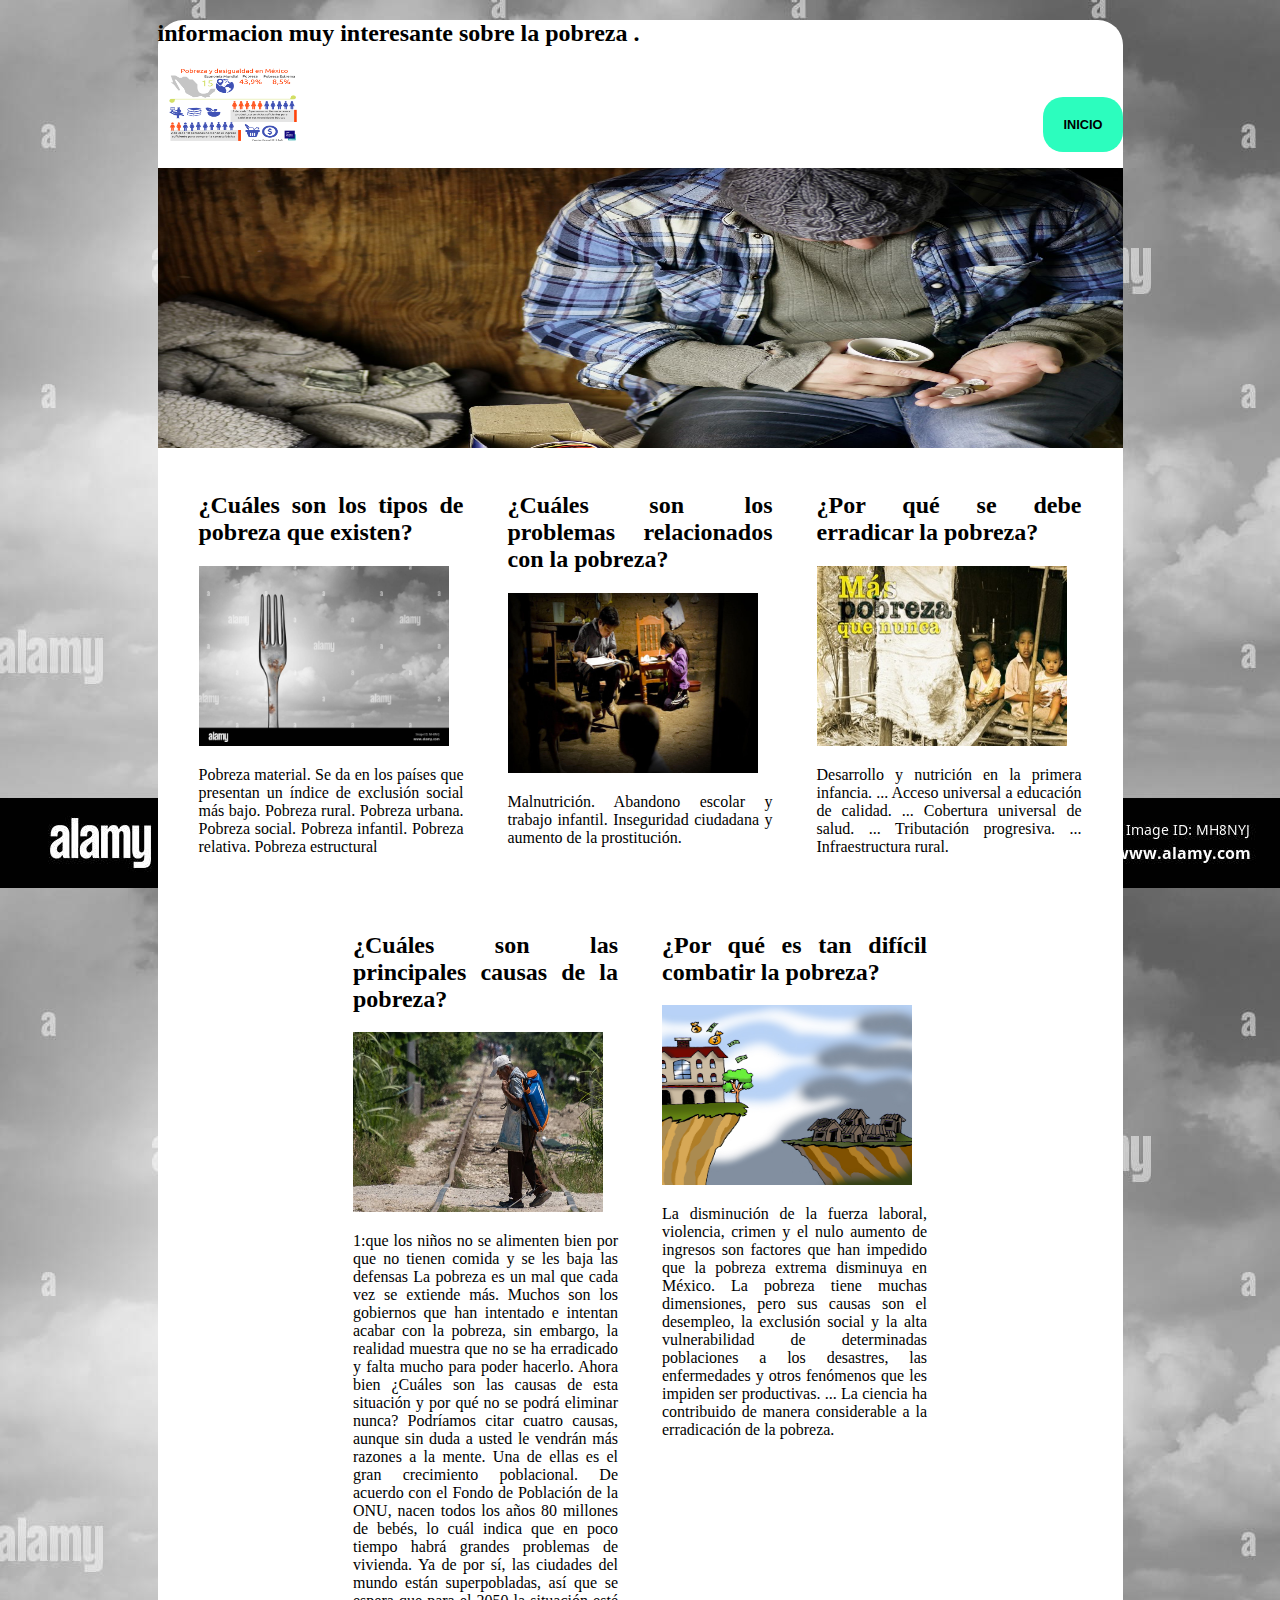
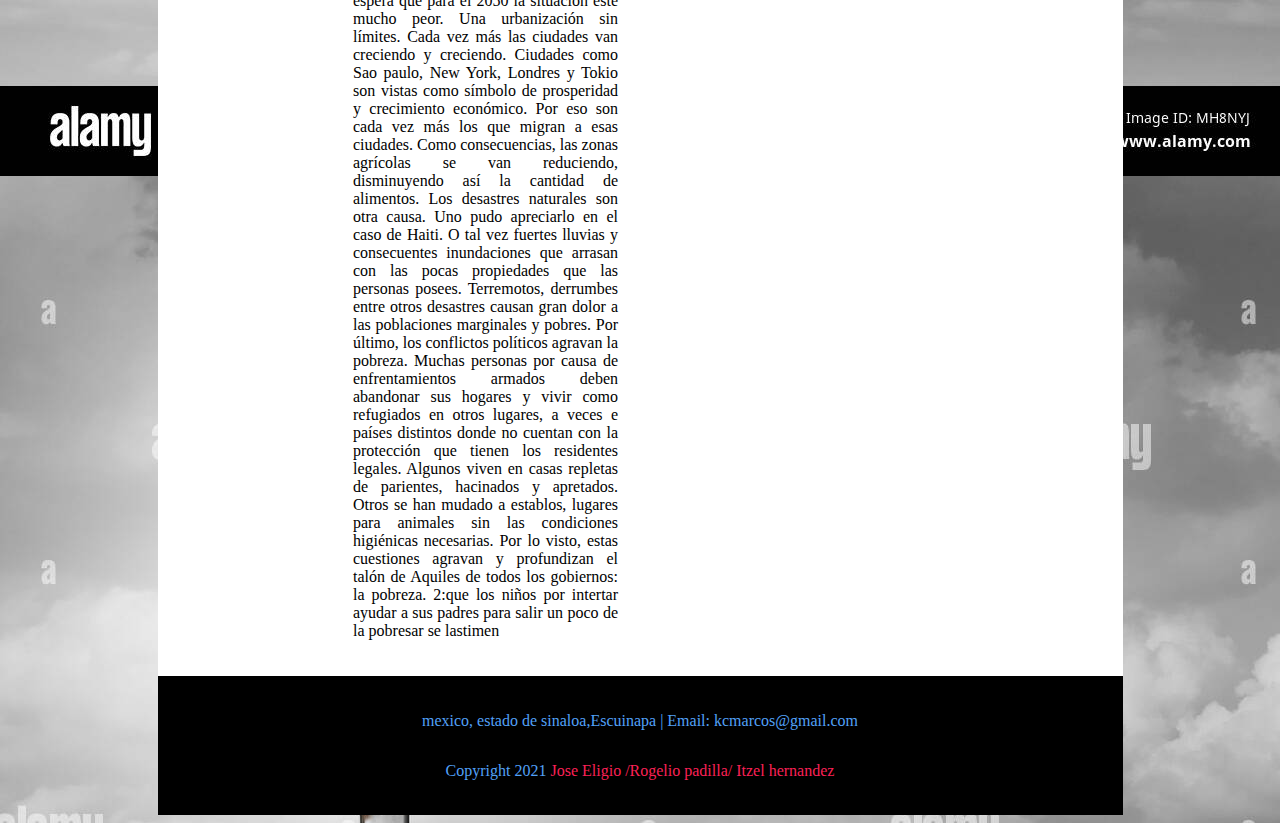
<file: eee.html>
<!DOCTYPE html>
<html lang="en">
<head>
    <meta charset="UTF-8">
    <meta name="viewport" content="width=device-width, initial-scale=1.0">
    <title>el fin de la pobreza.</title>
    <link rel="stylesheet" href="estilo.css">
</head>
<body>
    
    <div class="contenedor">
        <div id="primera-seccion">
            <div id="barra-navegacion">
                <H2>informacion muy interesante sobre la pobreza .</H2>
            </div>
        <div class="header">
            <img src="imagenes/web.png" height="75" width="130">
            <ul class="menu top">
                <a href="index.html" class="btn-morado">Inicio</a>
            </ul>
        </div>
        <img src="imagenes/portada.jpeg" height="280" width="965" >
        <div class="row">
            <div class="col">
                <h2>

                    ¿Cuáles son los tipos de pobreza que existen?</h2>
                <img src="imagenes/gris.jpg" height="180" width="250">
                <p>
                    Pobreza material. Se da en los países que presentan un índice de exclusión social más bajo.

Pobreza rural.

Pobreza urbana.

Pobreza social.

Pobreza infantil.

Pobreza relativa.

Pobreza estructural
                </p>
            </div>
            <div class="col">
                <h2>¿Cuáles son los problemas relacionados con la pobreza?</h2>
                <img src="imagenes/yy.jpg" height="180" width="250">
                <p>
                    Malnutrición. Abandono escolar y trabajo infantil. Inseguridad ciudadana y aumento de la prostitución.

            </div>
            <div class="col">
                <h2>¿Por qué se debe erradicar la pobreza?</h2>
                <img src="imagenes/pob.jpg" height="180" width="250">
                <p>
                    Desarrollo y nutrición en la primera infancia. ...

Acceso universal a educación de calidad. ...

Cobertura universal de salud. ...

Tributación progresiva. ...

Infraestructura rural.
                </p>
            </div>
            <div class="col">
                <h2>¿Cuáles son las principales causas de la pobreza?</h2>
                <img src="imagenes/qq.jpg" height="180" width="250">
                <p>
                    1:que los niños no se alimenten bien por que no tienen comida y se les baja las defensas
                    La pobreza es un mal que cada vez se extiende más. Muchos son los gobiernos que han intentado e intentan acabar con la pobreza, sin embargo, la realidad muestra que no se ha erradicado y falta mucho para poder hacerlo. Ahora bien ¿Cuáles son las causas de esta situación y por qué no se podrá eliminar nunca?
                    
                    Podríamos citar cuatro causas, aunque sin duda a usted le vendrán más razones a la mente.
                    
                    Una de ellas es el gran crecimiento poblacional. De acuerdo con el Fondo de Población de la ONU, nacen todos los años 80 millones de bebés, lo cuál indica que en poco tiempo habrá grandes problemas de vivienda. Ya de por sí, las ciudades del mundo están superpobladas, así que se espera que para el 2050 la situación esté mucho peor.
                    
                    Una urbanización sin límites. Cada vez más las ciudades van creciendo y creciendo. Ciudades como Sao paulo, New York, Londres y Tokio son vistas como símbolo de prosperidad y crecimiento económico. Por eso son cada vez más los que migran a esas ciudades. Como consecuencias, las zonas agrícolas se van reduciendo, disminuyendo así la cantidad de alimentos.
                    
                    Los desastres naturales son otra causa. Uno pudo apreciarlo en el caso de Haiti. O tal vez fuertes lluvias y consecuentes inundaciones que arrasan con las pocas propiedades que las personas posees. Terremotos, derrumbes entre otros desastres causan gran dolor a las poblaciones marginales y pobres.
                    
                    Por último, los conflictos políticos agravan la pobreza. Muchas personas por causa de enfrentamientos armados deben abandonar sus hogares y vivir como refugiados en otros lugares, a veces e países distintos donde no cuentan con la protección que tienen los residentes legales. Algunos viven en casas repletas de parientes, hacinados y apretados. Otros se han mudado a establos, lugares para animales sin las condiciones higiénicas necesarias.
                    
                    Por lo visto, estas cuestiones agravan y profundizan el talón de Aquiles de todos los gobiernos: la pobreza.
                    
                    2:que los niños por intertar ayudar a sus padres para salir un poco de la pobresar se lastimen
                    
                </p>
            </div>
            <div class="col">
                <h2>¿Por qué es tan difícil combatir la pobreza?</h2>
                <img src="imagenes/ww.jpg" height="180" width="250">
                <p>
                    
                </p>La disminución de la fuerza laboral, violencia, crimen y el nulo aumento de ingresos son factores que han impedido que la pobreza extrema disminuya en México.

                La pobreza tiene muchas dimensiones, pero sus causas son el desempleo, la exclusión social y la alta vulnerabilidad de determinadas poblaciones a los desastres,
                 las enfermedades y otros fenómenos que les impiden ser productivas. ... La ciencia ha contribuido de manera considerable a la erradicación de la pobreza.
            </div>
            
            
        </div>

    </div>

    <footer>
        <p>mexico, estado de sinaloa,Escuinapa | Email: kcmarcos@gmail.com</p>
        <p>Copyright 2021 <span style="color: #fb2056;">Jose Eligio /Rogelio padilla/ Itzel hernandez</span></p>
    </footer>
          
      
</body>
</html>
</file>
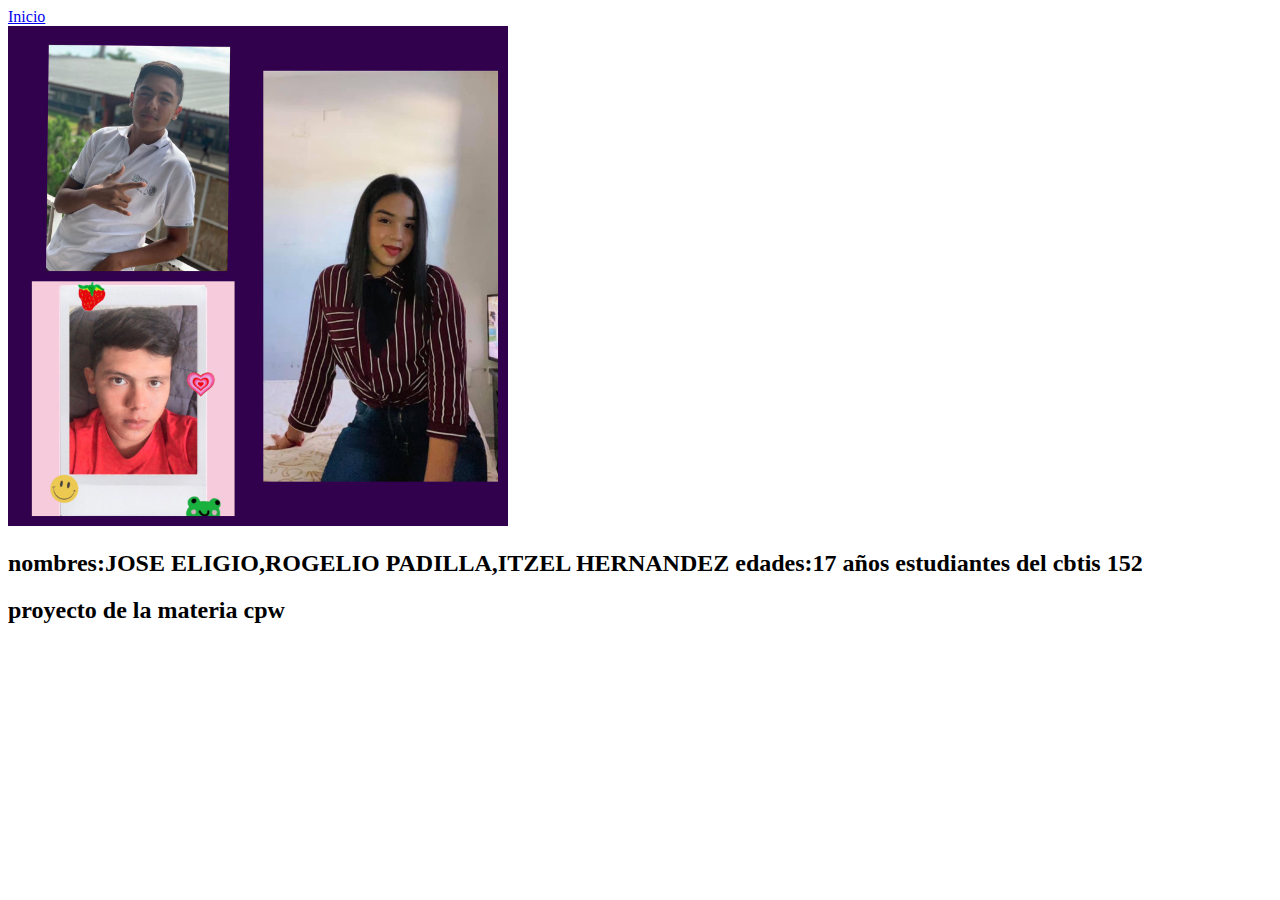
<file: hhh.html>
<!DOCTYPE html>
<html lang="en">
<head>
    <meta charset="UTF-8">
    <meta http-equiv="X-UA-Compatible" content="IE=edge">
    <meta name="viewport" content="width=device-width, initial-scale=1.0">
    <title>Document</title>
</head>
<body>
    <div id="primera-seccion">
        <div id="barra-navegacion">
                <a href="index.html">Inicio </a>
            </nav>
        </div>
    <img src="img/equipo.jpeg" height="500" width="500" >
    <h2>
        nombres:JOSE ELIGIO,ROGELIO PADILLA,ITZEL HERNANDEZ
        edades:17 años 
        estudiantes del cbtis 152 

    </h2>
    <h2>proyecto de la materia cpw </h2>
    
</body>
</html>
</file>
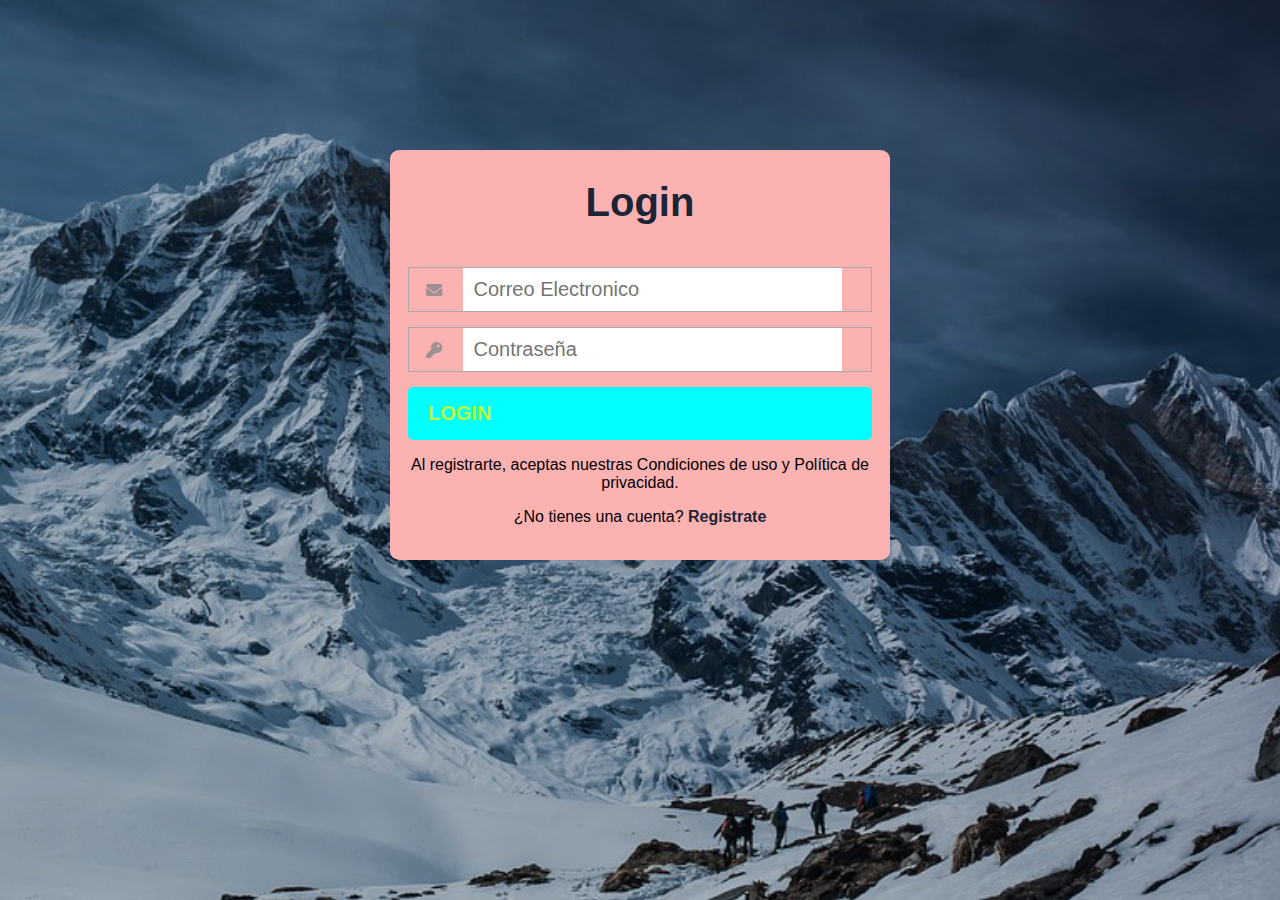
<file: loginvista.html>
<!DOCTYPE html>
<html lang="es">
<head>
	<meta charset="UTF-8">
	<title></title> 
	<meta name="viewport" content="width=device-width, user-scalable=yes, initial-scale=1.0, maximum-scale=3.0, minimum-scale=1.0">
 <link rel="stylesheet" href="https://use.fontawesome.com/releases/v5.6.3/css/all.css" >
	<link rel="stylesheet" href="estilossss.css">
	

</head>  
<body>
    <form class="formulario">
    
    <h1>Login</h1>
     <div class="contenedor">
     
     
         
         <div class="input-contenedor">
         <i class="fas fa-envelope icon"></i>
         <input type="text" placeholder="Correo Electronico">
         
         </div>
         
         <div class="input-contenedor">
        <i class="fas fa-key icon"></i>
         <input type="password" placeholder="Contraseña">
         
         </div>
         <a href="index.html" class="btn-morado"> Login </a>
         <p>Al registrarte, aceptas nuestras Condiciones de uso y Política de privacidad.</p>
         <p>¿No tienes una cuenta? <a class="link" href="registrarvista.html">Registrate </a></p>
     </div>
    </form>
</body>
</html>
</file>
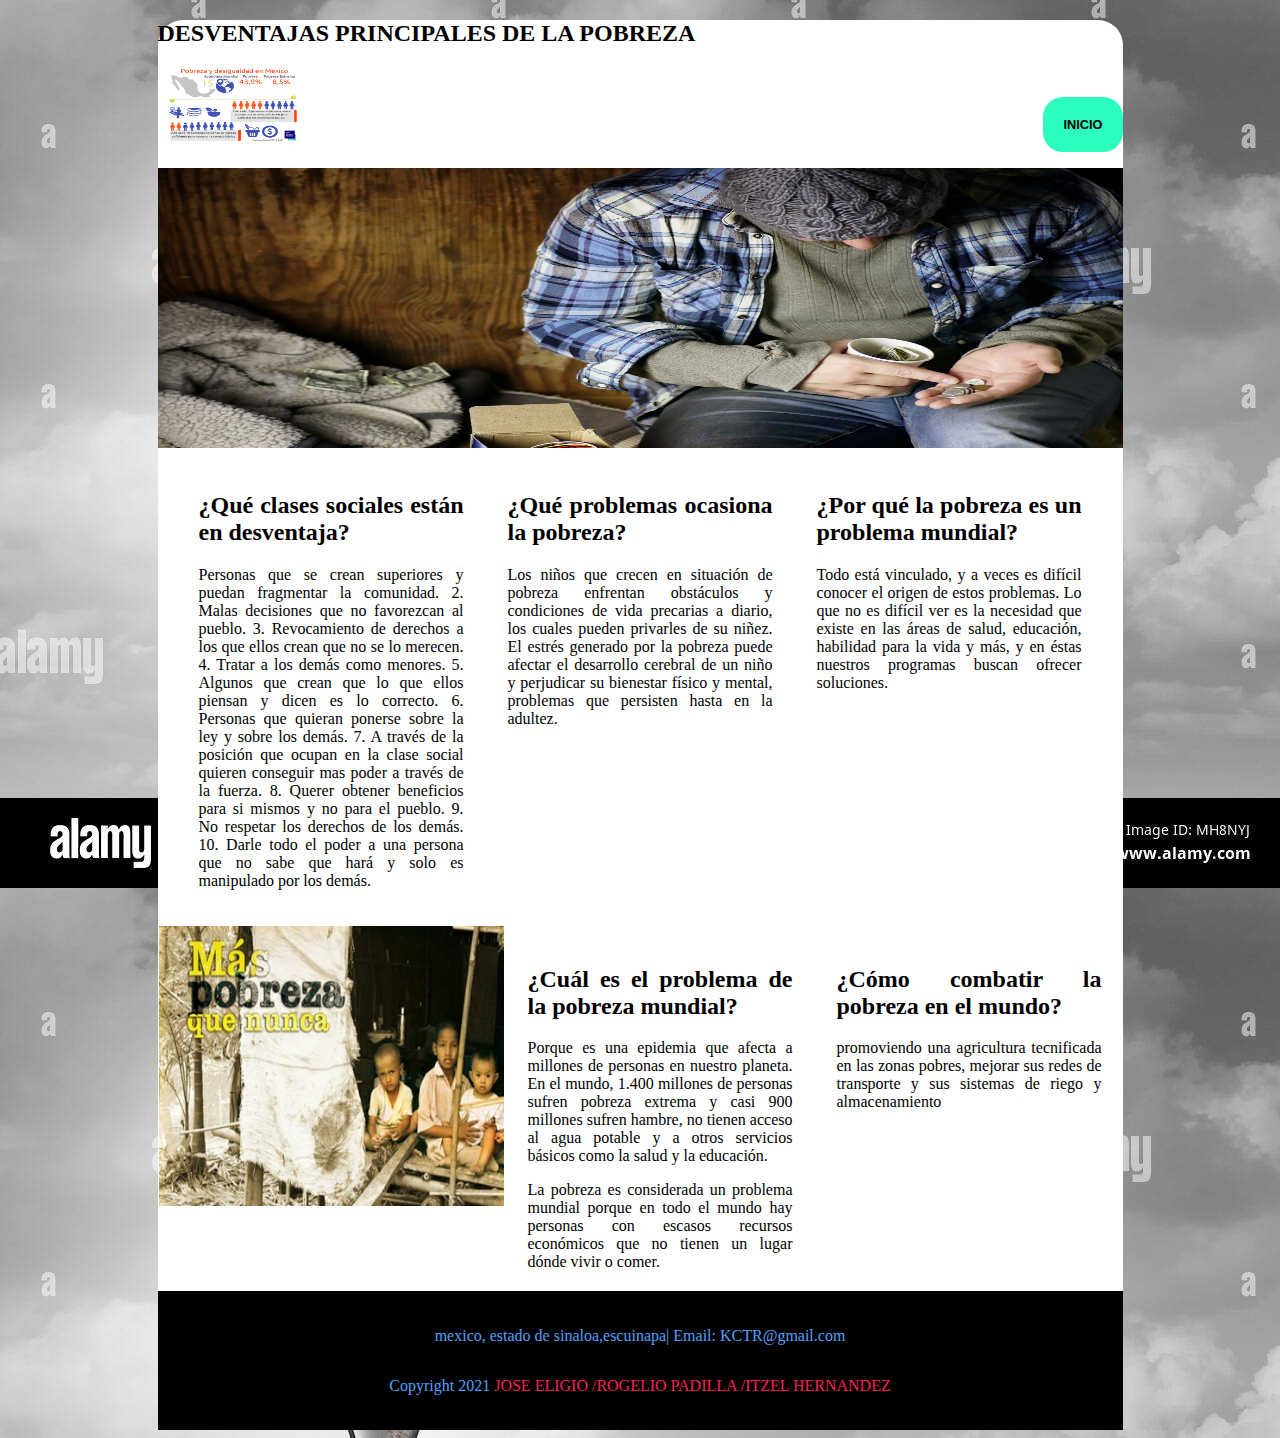
<file: ooo.html>
<!DOCTYPE html>
<html lang="en">
<head>
    <meta charset="UTF-8">
    <meta name="viewport" content="width=device-width, initial-scale=1.0">
    <title>DESVENTAJAS </title>
    <link rel="stylesheet" href="estilo.css">
</head>
<body>
    
    <div class="contenedor">
        <div id="primera-seccion">
            <div id="barra-navegacion">
                <H2>DESVENTAJAS PRINCIPALES DE LA POBREZA</H2>
            </div>
        <div class="header">
            <img src="imagenes/web.png" height="75" width="130">
            <ul class="menu top">
                <a href="index.html" class="btn-morado">Inicio</a>
            </ul>
        </div>
        <img src="imagenes/portada.jpeg" height="280" width="965" >
        <div class="row">
            <div class="col">
                <h2>¿Qué clases sociales están en desventaja?</h2>
                
                <p>
                    Personas que se crean superiores y puedan fragmentar la comunidad.

2. Malas decisiones que no favorezcan al pueblo.

3. Revocamiento de derechos a los que ellos crean que no se lo merecen.

4. Tratar a los demás como menores.

5. Algunos que crean que lo que ellos piensan y dicen es lo correcto.

6. Personas que quieran ponerse sobre la ley y sobre los demás.

7. A través de la posición que ocupan en la clase social quieren conseguir mas poder a través de la fuerza.

8. Querer obtener beneficios para si mismos y no para el pueblo.

9. No respetar los derechos de los demás.

10. Darle todo el poder a una persona que no sabe que hará y solo es manipulado por los demás.
                </p>
            </div>
            <div class="col">
                <h2>¿Qué problemas ocasiona la pobreza?</h2>
                
                <p>
                    Los niños que crecen en situación de pobreza enfrentan obstáculos y condiciones de vida precarias a diario, los cuales pueden privarles de su niñez. El estrés generado por la pobreza puede afectar el desarrollo cerebral de un niño y perjudicar su bienestar físico y mental, problemas que persisten hasta en la adultez.
                </p>
            </div>
            
            <div class="col">
                <h2>¿Por qué la pobreza es un problema mundial?</h2>
                
                <p>
                    Todo está vinculado, y a veces es difícil conocer el origen de estos problemas. Lo que no es difícil ver es la necesidad que existe en las áreas de salud, educación, habilidad para la vida y más, y en éstas nuestros programas buscan ofrecer soluciones.
                </p>
               
            </div>
            <img src="imagenes/pob.jpg" height="280" width="345" >
            
            <div class="col">
                <h2>¿Cuál es el problema de la pobreza mundial?</h2>
                
                <p>
                    Porque es una epidemia que afecta a millones de personas en nuestro planeta. En el mundo, 1.400 millones de personas sufren pobreza extrema y casi 900 millones sufren hambre, no tienen acceso al agua potable y a otros servicios básicos como la salud y la educación.

                </p>La pobreza es considerada un problema mundial porque en todo el mundo hay personas con escasos recursos económicos que no tienen un lugar dónde vivir o comer.
                
            </div>
            
            <div class="col">

                <h2>¿Cómo combatir la pobreza en el mundo?</h2>
                
                <p>
                    promoviendo una agricultura tecnificada en las zonas pobres, mejorar sus redes de transporte y sus sistemas de riego y almacenamiento
                </p>
            </div>
            
            
        </div>

    </div>

    <footer>
        <p>mexico, estado de sinaloa,escuinapa| Email: KCTR@gmail.com</p>
        <p>Copyright 2021 <span style="color: #fb2056;">JOSE ELIGIO /ROGELIO PADILLA /ITZEL HERNANDEZ</span></p>
    </footer>
          
      
</body>
</html>
</file>
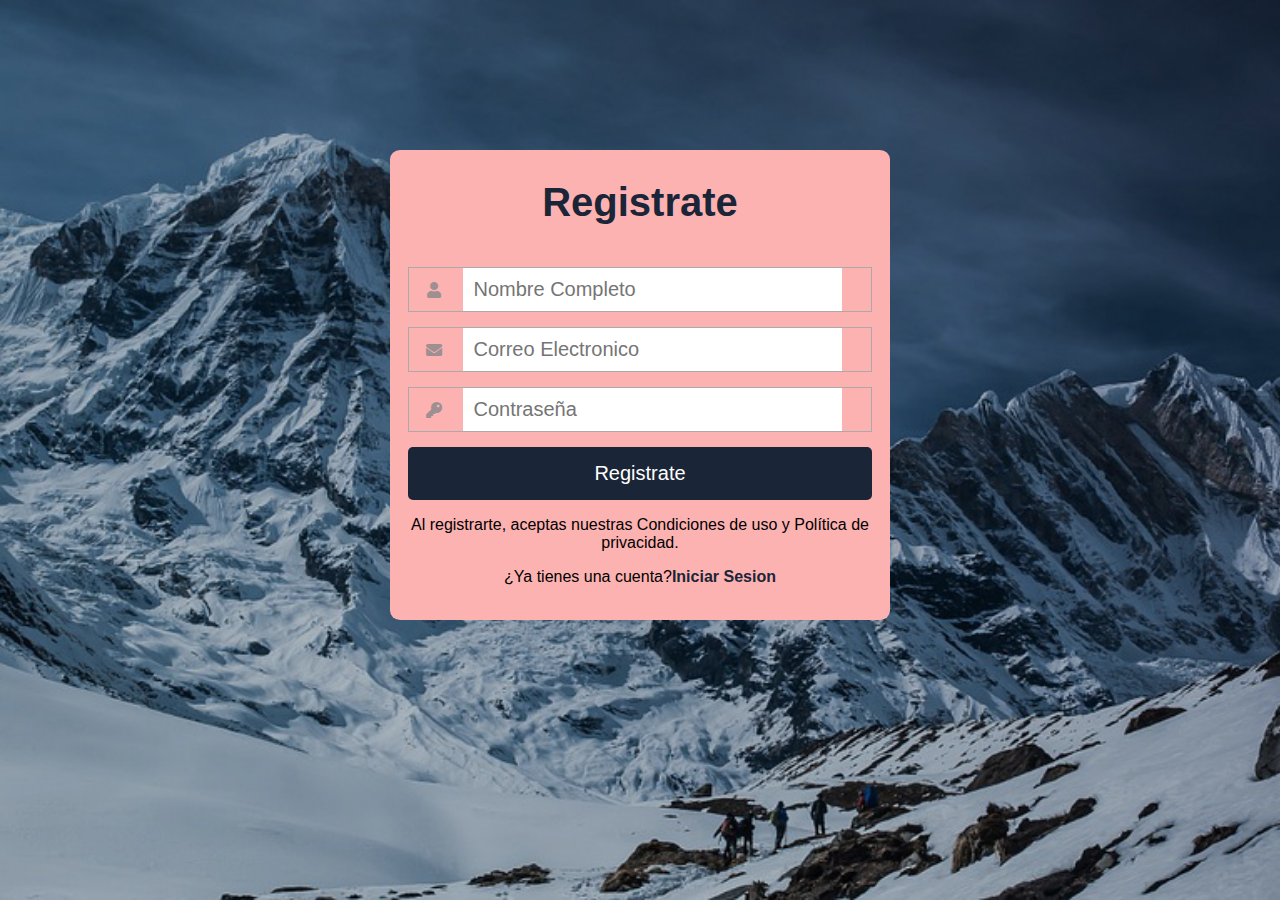
<file: registrarvista.html>
<!DOCTYPE html>
<html lang="es">
<head>
	<meta charset="UTF-8">
	<title></title> 
	<meta name="viewport" content="width=device-width, user-scalable=yes, initial-scale=1.0, maximum-scale=3.0, minimum-scale=1.0">
 <link rel="stylesheet" href="https://use.fontawesome.com/releases/v5.6.3/css/all.css" >
	<link rel="stylesheet" href="estilossss.css">
	

</head>  
<body>
 <form class="formulario">
    
    <h1>Registrate</h1>
     <div class="contenedor">
     
     <div class="input-contenedor">
         <i class="fas fa-user icon"></i>
         <input type="text" placeholder="Nombre Completo">
         
         </div>
         
         <div class="input-contenedor">
         <i class="fas fa-envelope icon"></i>
         <input type="text" placeholder="Correo Electronico">
         
         </div>
         
         <div class="input-contenedor">
        <i class="fas fa-key icon"></i>
         <input type="password" placeholder="Contraseña">
         
         </div>
         <input type="submit" value="Registrate" class="button">
         <p>Al registrarte, aceptas nuestras Condiciones de uso y Política de privacidad.</p>
         <p>¿Ya tienes una cuenta?<a class="link" href="loginvista.html">Iniciar Sesion</a></p>
     </div>
    </form>
</body>
</html>
</file>
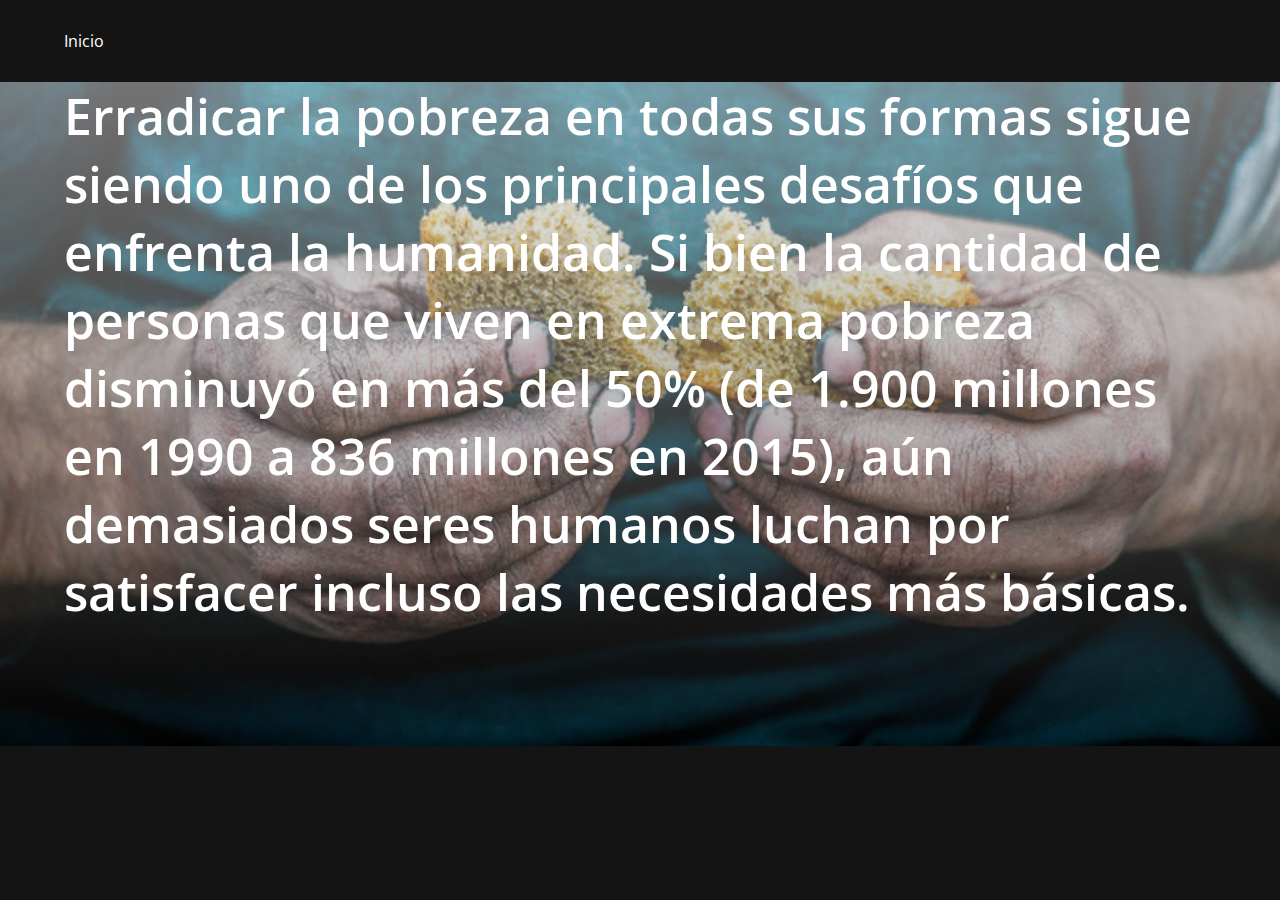
<file: yy.html>
<!DOCTYPE html>
<html lang="en">
<head>
	<meta charset="UTF-8">
	<meta name="viewport" content="width=device-width, initial-scale=1.0">
	<link rel="stylesheet" href="css/estiloo.css">
	<link href="https://fonts.googleapis.com/css2?family=Bebas+Neue&family=Open+Sans:wght@400;600&display=swap" rel="stylesheet"> 
	<title></title>
</head>
<body>
	<header>
		<div class="contenedor">
		
			<nav>
				<a href="index.html" class="activo">Inicio</a>
				
			</nav>
		</div>
	</header>

	<main>
		<div class="pelicula-principal">
			<div class="contenedor">
				<h3 class="titulo">
					Erradicar la pobreza en todas sus formas sigue siendo uno de los principales desafíos que enfrenta la humanidad. Si bien la cantidad de personas que viven en extrema pobreza disminuyó en más del 50% (de 1.900 millones en 1990 a 836 millones en 2015),
					 aún demasiados seres humanos luchan por satisfacer incluso las necesidades más básicas.
				</p>
			</div>
		</div>
		
	</main>
	
	
</html>
</file>
<file: estilo.css>
body{
    background: url(imagenes/gris.jpg);
}

.contenedor {
    width: 965px;
    background: white;
    margin: auto;
    border-radius: 25px;
}

.header img {
    margin-left: 10px;
}

.top {
    margin-top: 30px;
}

.menu {
    float: right;
}

.menu li{
    display: inline-block;
}

.menu a{
    color: black;
    text-decoration: none;
    padding: 20px;
}

.menu a:hover {
    background-color: aquamarine;

}


.col {
    width: 265px;
    display: inline-block;
    vertical-align: top;
    text-align: justify;
    padding: 20px;
}

.row {
    text-align: center;
}

.footer  {

    overflow: hidden;
}


.footer a{
    color: black;
    text-decoration: none;
}
footer {
    background-color: black;
    color: rgb(82, 160, 248);
    padding-top: 1.2rem;
    padding-bottom: 1.2rem;
    display: flex;
    flex-direction: column;
    text-align: center;
}
.btn-morado {
    text-decoration: none;
    color: rgb(166, 243, 43);
    font-size: 0.8rem;
    font-family: 'Montserrat', sans-serif;
    text-transform: uppercase;
    font-weight: 700;
    background-color: rgb(44, 253, 190);;
    padding: 1rem 2rem;
    border-radius: 20px;
    display: inline-block;

    /* Aplica para Flexbox */
    align-self: center;
}
</file>
<file: estilossss.css>
body {
    font-family: Arial, Helvetica, sans-serif;
    margin: 0;
   background: url(imagen.jpg);
    background-size: cover;
    background-attachment: fixed;
}
* {
    box-sizing: border-box;
}
.contenedor{
    width: 100%;
    padding: 15px;
}
.formulario{
    background: rgb(253, 178, 178);
    margin-top: 150px;
    padding: 3px;
}
h1{
    text-align: center;
    color: #1a2537;
    font-size: 40px;
}
input[type="text"],
input[type="password"]{
    font-size: 20px;
    width: 82%;
    padding: 10px;
    border: none;
}
.input-contenedor{
    margin-bottom: 15px;
    border: 1px solid #aaa;
}
.icon{
    min-width: 50px;
    text-align: center;
    color: rgb(158, 144, 144);
}
.button{
    border: none;
    width: 100%;
    color: white;
    font-size: 20px;
    background:  #1a2537;
    padding: 15px 20px;
    border-radius: 5px;
    cursor: pointer;
}
.button:hover{
    background: cadetblue;
}
p{
    text-align: center;
}
.link{
    text-decoration: none;
      color: #1a2537;
    font-weight: 600;
}
.link:hover{
     color: cadetblue;
}
@media(min-width:768px)
{
    .formulario{
        margin: auto;
        width: 500px;
        margin-top: 150px;
        border-radius: 2%;
    }
    .btn-morado {
        text-decoration: none;
        color: rgb(189, 248, 50);
        font-size: 0.8rem;
        font-family: 'Montserrat', sans-serif;
        text-transform: uppercase;
        font-weight: 700;
        background-color: aqua;;
        padding: 1rem 2rem;
        border-radius: 20px;
        display: inline-block;
        border: none;
        width: 100%;
        font-size: 20px;
        padding: 15px 20px;
        border-radius: 5px;
        cursor: pointer;
    
        /* Aplica para Flexbox */
        align-self: center;
    }
    
}
</file>
<file: css/estiloo.css>
:root {
	--rojo: #E50914;
	--fondo: #141414;
}

* {
	margin: 0;
	padding: 0;
	box-sizing: border-box;
}

body {
	background: var(--fondo);
	font-family: 'Open Sans', sans-serif;
}

.contenedor {
	width: 90%;
	margin: auto;
}

header {
	padding: 30px 0;
}

header .contenedor {
	display: flex;
	justify-content: space-between;
	align-items: center;
}

header .logotipo {
	font-family: 'Bebas Neue', cursive;
	font-weight: normal;
	color: var(--rojo);
	font-size: 40px;
}

header nav a {
	color: #AAA;
	text-decoration: none;
	margin-right: 20px;
}

header nav a:hover,
header nav a.activo {
	color: #FFF;
}

/* ---- ----- ----- Pelicula Principal ----- ----- ----- */
.pelicula-principal {
	font-size: 16px;
	min-height: 40.62em;
	color: #fff;
	background: linear-gradient(rgba(231, 228, 228, 0.5) 0%, rgba(0,0,0,.50) 100%), url(../img/iii.jpg);
	background-position: center center;
	background-size: cover;
	margin-bottom: 3.12em;
	display: flex;
	align-items: end;
}

.pelicula-principal .contenedor {
	margin: 0 auto;
	margin-bottom: 6.25em;
}

.pelicula-principal .titulo {
	font-weight: 600;
	font-size: 3.12em;
	margin-bottom: 0.4em;
}

.pelicula-principal .descripcion {
	font-weight: normal;
	font-size: 1em;
	line-height: 1.75em;
	max-width: 50%;
	margin-bottom: 1.25em;
}

.pelicula-principal .boton {
	background: rgba(0,0,0, 0.5);
	border: none;
	border-radius: 0.31em;
	padding: 0.93em 1.87em;
	color: #fff;
	margin-right: 1.25em;
	cursor: pointer;
	transition: .3s ease all;
	font-size: 1.12em;
}

.pelicula-principal .boton:hover {
	background: #fff;
	color: #000;
}

.pelicula-principal .boton i {
	margin-right: 1.25em;
}

/* ---- ----- ----- Media Queries ----- ----- ----- */
@media screen and (max-width: 800px) {
	header .logotipo {
		margin-bottom: 10px;
		font-size: 30px;
	}

	header .contenedor {
		flex-direction: column;
		text-align: center;
	}

	.pelicula-principal {
		font-size: 14px;
	}

	.pelicula-principal .descripcion {
		max-width: 100%;
	}
}
</file>
